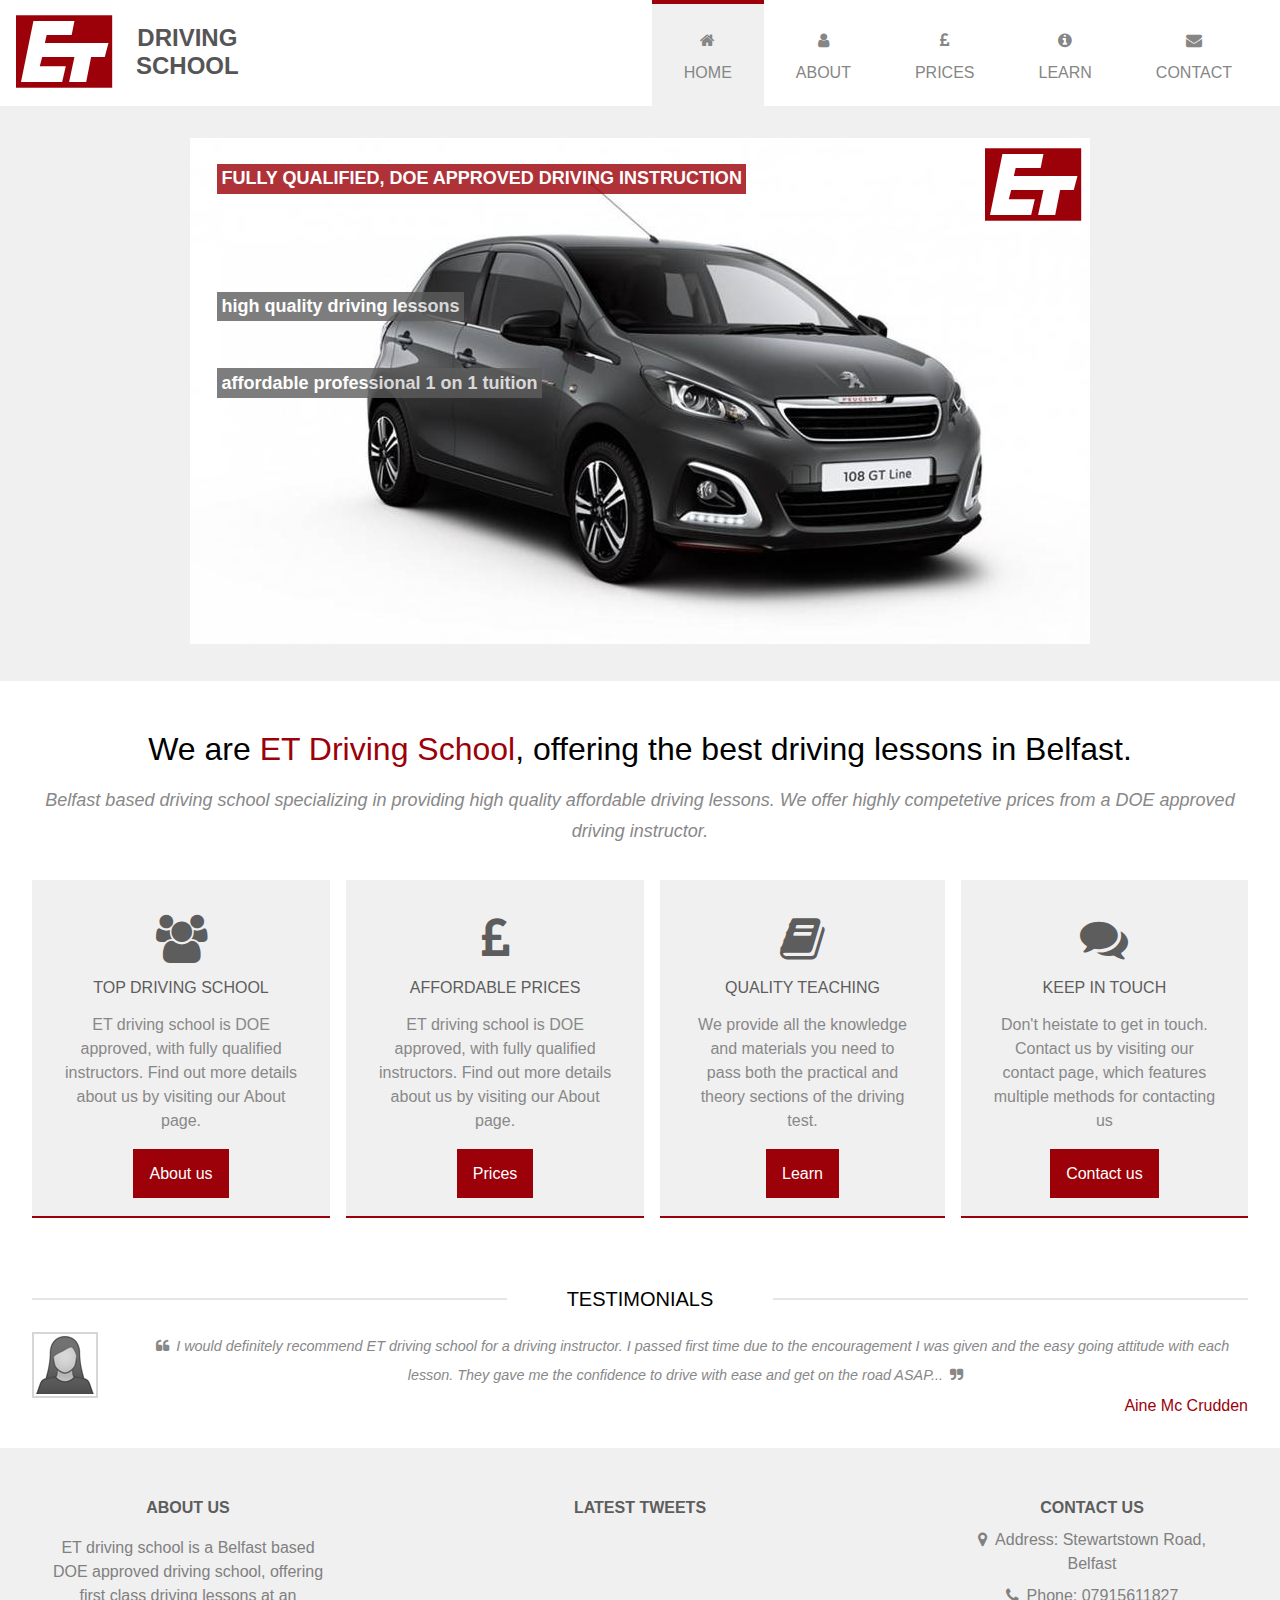
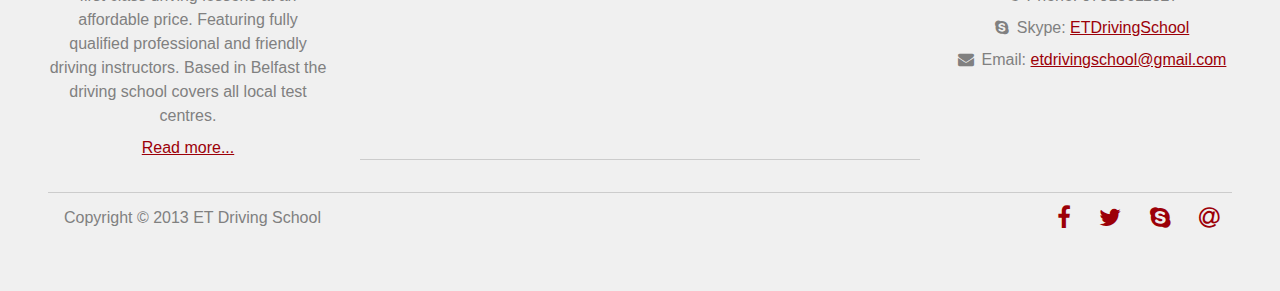
<file: index.html>
<!doctype html>
<html>
<head>
    <meta charset="utf-8">
    <meta http-equiv="x-ua-compatible" content="ie=edge">
    <title>ET Driving School | Home</title>
    <meta name="description"
          content="ET Driving School affordable driving drive lessons in belfast, antrim, united kingdom, uk">
    <meta name="viewport" content="width=device-width, initial-scale=1">
    <link rel="stylesheet" href="css/vendor/normalize.css">
    <link rel="stylesheet" href="css/main.css">
    <link rel="stylesheet" href="css/vendor/font-awesome.min.css">
</head>
<body class="site">
<header>
    <div class="header-logo">
        <a href="/">
            <i class="icon-et-logo"></i>
            <div class="header-title">
                <div>driving</div>
                <div>school</div>
            </div>
        </a>
    </div>
    <div class="header-actions">
        <a href="/">
            <div class="header-action active">
                <i class="fa fa-home"></i>
                <div>home</div>
            </div>
        </a>
        <a href="/about">
            <div class="header-action">
                <i class="fa fa-user"></i>
                <div>about</div>
            </div>
        </a>
        <a href="/prices">
            <div class="header-action">
                <i class="fa fa-gbp"></i>
                <div>prices</div>
            </div>
        </a>
        <a href="/learn">
            <div class="header-action">
                <i class="fa fa-info-circle"></i>
                <div>learn</div>
            </div>
        </a>
        <a href="/contact">
            <div class="header-action">
                <i class="fa fa-envelope"></i>
                <div>contact</div>
            </div>
        </a>
    </div>
</header>
<main class="site-content">
    <section class="highlights">
        <div class="highlight car">
            <img src="img/car.jpg" width="900" height="506"/>
            <i class="icon-et-logo highlight-icon"></i>
            <span class="car-image-title">fully qualified, doe approved driving instruction</span>
            <span class="car-image-subtitle-one">high quality driving lessons</span>
            <span class="car-image-subtitle-two">affordable professional 1 on 1 tuition</span>
        </div>
        <div class="highlight price hidden">
            <img src="img/price.jpg" width="900" height="506" />
            <span class="price-image-title">professional belfast based driving school</span>
            <span class="price-image-subtitle-one">unrivalled value for money</span>
            <span class="price-image-subtitle-two">great deals including intensive courses</span>
            <span class="price-image-intro">from</span>
            <span class="price-image-price">£18</span>
            <span class="price-image-lesson">per lesson</span>
        </div>
    </section>
    <section class="intro">
        <div class="intro-title">We are <span>ET Driving School</span>, offering the best driving lessons in Belfast.
        </div>
        <div class="intro-text">Belfast based driving school specializing in providing high quality affordable driving
            lessons. We offer highly competetive prices from a DOE approved driving instructor.
        </div>
    </section>
    <section class="features">
        <div class="feature-group">
            <div class="feature">
                <div class="feature-icon"><i class="fa fa-users"></i></div>
                <div class="feature-title">Top driving school</div>
                <div class="feature-text">ET driving school is DOE approved, with fully qualified instructors. Find out
                    more details about us by visiting our About page.
                </div>
                <div class="feature-action"><a href="/about">About us</a></div>
            </div>
            <div class="feature">
                <div class="feature-icon"><i class="fa fa-gbp"></i></div>
                <div class="feature-title">Affordable prices</div>
                <div class="feature-text">ET driving school is DOE approved, with fully qualified instructors. Find out
                    more details about us by visiting our About page.
                </div>
                <div class="feature-action"><a href="/prices">Prices</a></div>
            </div>
        </div>
        <div class="feature-group">
            <div class="feature">
                <div class="feature-icon"><i class="fa fa-book"></i></div>
                <div class="feature-title">Quality teaching</div>
                <div class="feature-text">We provide all the knowledge and materials you need to pass both the practical
                    and theory sections of the driving test.
                </div>
                <div class="feature-action"><a href="/learn">Learn</a></div>
            </div>
            <div class="feature">
                <div class="feature-icon"><i class="fa fa-comments"></i></div>
                <div class="feature-title">Keep in touch</div>
                <div class="feature-text">Don't heistate to get in touch. Contact us by visiting our contact page, which
                    features multiple methods for contacting us
                </div>
                <div class="feature-action"><a href="/contact">Contact us</a></div>
            </div>
        </div>

    </section>
    <section class="testimonials">
        <div class="testimonials-title"><span>testimonials</span></div>
        <div class="testimonial">
            <div class="testimonial-icon"><img src="img/female.png"/></div>
            <div class="testimonial-detail">
                <div class="testimonial-quote"><i class="fa fa-quote-left"></i><span>I would definitely recommend ET driving school for a driving instructor. I passed first time due to the encouragement I was given and the easy going attitude with each lesson. They gave me the confidence to drive with ease and get on the road ASAP...</span><i
                        class="fa fa-quote-right"></i></div>
                <div class="testimonial-author">Aine Mc Crudden</div>
            </div>
        </div>
        <div class="testimonial hidden">
            <div class="testimonial-icon"><img src="img/male.png"/></div>
            <div class="testimonial-detail">
                <div class="testimonial-quote"><i class="fa fa-quote-left"></i><span>I've had multiple driving instructors before but I didn't feel like I was getting any closer to passing. From the first lesson ET Driving School had a clear path, and got me through the learning process as quickly as possible, I couldn't recommend them more...</span><i
                        class="fa fa-quote-right"></i></div>
                <div class="testimonial-author">Gerard Downes</div>
            </div>
        </div>
        <div class="testimonial hidden">
            <div class="testimonial-icon"><img src="img/male.png"/></div>
            <div class="testimonial-detail">
                <div class="testimonial-quote"><i class="fa fa-quote-left"></i><span>I've had multiple driving instructors before but I didn't feel like I was getting any closer to passing. From the first lesson ET Driving School had a clear path, and got me through the learning process as quickly as possible, I couldn't recommend them more...</span><i
                        class="fa fa-quote-right"></i></div>
                <div class="testimonial-author">Gerard Downes</div>
            </div>
        </div>
        <div class="testimonial hidden">
            <div class="testimonial-icon"><img src="img/male.png"/></div>
            <div class="testimonial-detail">
                <div class="testimonial-quote"><i class="fa fa-quote-left"></i><span>I've had multiple driving instructors before but I didn't feel like I was getting any closer to passing. From the first lesson ET Driving School had a clear path, and got me through the learning process as quickly as possible, I couldn't recommend them more...</span><i
                        class="fa fa-quote-right"></i></div>
                <div class="testimonial-author">Gerard Downes</div>
            </div>
        </div>
    </section>
</main>
<footer class="site-footer">
    <div class="footer-top">
        <section class="about-footer">
            <div class="footer-title">About us</div>
            <div>ET driving school is a Belfast based DOE approved driving school, offering first class driving lessons
                at
                an affordable price. Featuring fully qualified professional and friendly driving instructors. Based in
                Belfast the driving school covers all local test centres.
            </div>
            <a href="/about">Read more...</a>
        </section>
        <section class="tweets">
            <div class="footer-title">Latest tweets</div>
        </section>
        <section class="contact">
            <div class="footer-title">Contact us</div>
            <div><i class="fa fa-map-marker"></i>Address: Stewartstown Road, Belfast</div>
            <div><i class="fa fa-phone"></i>Phone: <a href="callto://07915611827"></a>07915611827</div>
            <div><i class="fa fa-skype"></i>Skype: <span><a href="callto://07915611827">ETDrivingSchool</a></span></div>
            <div><i class="fa fa-envelope"></i>Email: <span><a href="mailto:etdrivingschool@gmail.com">etdrivingschool@gmail.com</a></span></div>
        </section>
    </div>
    <section class="social">
        <div class="copyright">
            Copyright © 2013 ET Driving School
        </div>
        <div class="social-icons">
            <a href="#"><i class="fa fa-facebook-f"></i></a>
            <a href="#"><i class="fa fa-twitter"></i></a>
            <a href="#"><i class="fa fa-skype"></i></a>
            <a href="#"><i class="fa fa-at"></i></a>
        </div>
    </section>
</footer>
<script src="https://code.jquery.com/jquery-3.1.1.min.js"></script>
<script>window.jQuery || document.write('<script src="js/vendor/jquery-3.1.1.min.js"><\/script>')</script>
<script src="js/main.js"></script>
</body>
</html>
</file>
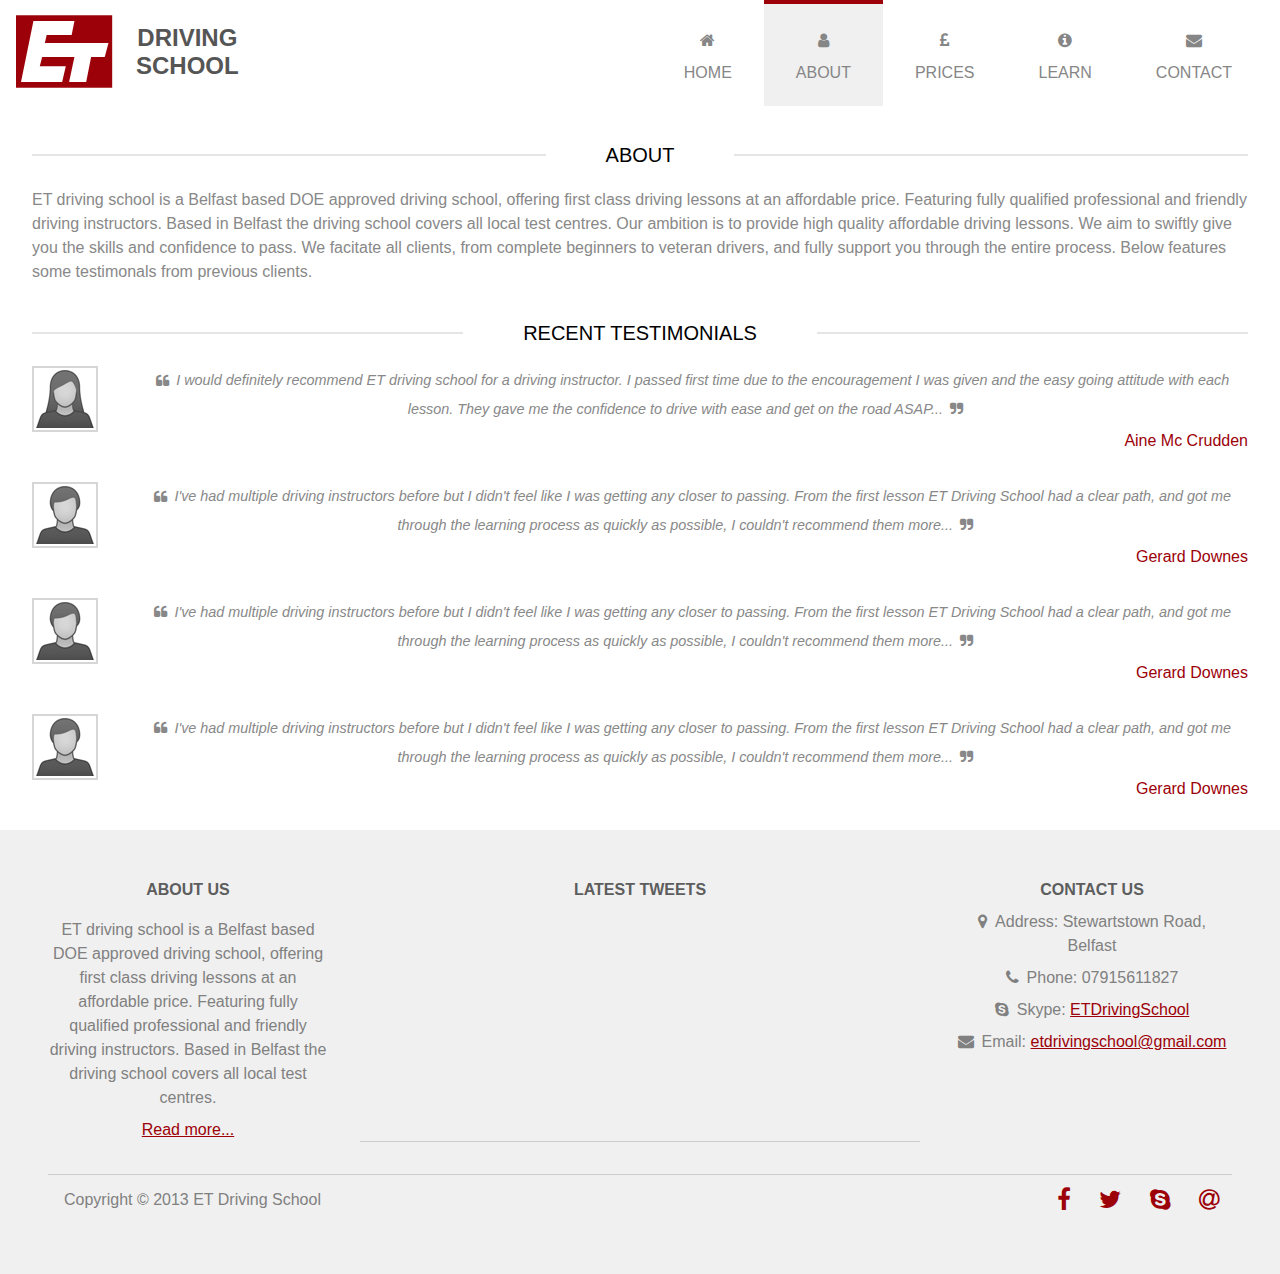
<file: about.html>
<!doctype html>
<html>
<head>
    <meta charset="utf-8">
    <meta http-equiv="x-ua-compatible" content="ie=edge">
    <title>ET Driving School | About</title>
    <meta name="description"
          content="ET Driving School affordable driving drive lessons in belfast, antrim, united kingdom, uk">
    <meta name="viewport" content="width=device-width, initial-scale=1">
    <link rel="stylesheet" href="css/vendor/normalize.css">
    <link rel="stylesheet" href="css/main.css">
    <link rel="stylesheet" href="css/vendor/font-awesome.min.css">
</head>
<body class="site">
<header>
    <div class="header-logo">
        <a href="/">
            <i class="icon-et-logo"></i>
            <div class="header-title">
                <div>driving</div>
                <div>school</div>
            </div>
        </a>
    </div>
    <div class="header-actions">
        <a href="/">
            <div class="header-action">
                <i class="fa fa-home"></i>
                <div>home</div>
            </div>
        </a>
        <a href="/about">
            <div class="header-action active">
                <i class="fa fa-user"></i>
                <div>about</div>
            </div>
        </a>
        <a href="/prices">
            <div class="header-action">
                <i class="fa fa-gbp"></i>
                <div>prices</div>
            </div>
        </a>
        <a href="/learn">
            <div class="header-action">
                <i class="fa fa-info-circle"></i>
                <div>learn</div>
            </div>
        </a>
        <a href="/contact">
            <div class="header-action">
                <i class="fa fa-envelope"></i>
                <div>contact</div>
            </div>
        </a>
    </div>
</header>
<main class="site-content">
    <section class="about">
        <div class="about-title"><span>about</span></div>
        <div class="about-detail">
            ET driving school is a Belfast based DOE approved driving school, offering first class driving lessons at an affordable price. Featuring fully qualified professional and friendly driving instructors. Based in Belfast the driving school covers all local test centres. Our ambition is to provide high quality affordable driving lessons. We aim to swiftly give you the skills and confidence to pass. We facitate all clients, from complete beginners to veteran drivers, and fully support you through the entire process. Below features some testimonals from previous clients.
        </div>
    </section>
    <section class="testimonials">
        <div class="testimonials-title"><span>recent testimonials</span></div>
        <div class="testimonial">
            <div class="testimonial-icon"><img src="img/female.png"/></div>
            <div class="testimonial-detail">
                <div class="testimonial-quote"><i class="fa fa-quote-left"></i><span>I would definitely recommend ET driving school for a driving instructor. I passed first time due to the encouragement I was given and the easy going attitude with each lesson. They gave me the confidence to drive with ease and get on the road ASAP...</span><i
                        class="fa fa-quote-right"></i></div>
                <div class="testimonial-author">Aine Mc Crudden</div>
            </div>
        </div>
        <div class="testimonial">
            <div class="testimonial-icon"><img src="img/male.png"/></div>
            <div class="testimonial-detail">
                <div class="testimonial-quote"><i class="fa fa-quote-left"></i><span>I've had multiple driving instructors before but I didn't feel like I was getting any closer to passing. From the first lesson ET Driving School had a clear path, and got me through the learning process as quickly as possible, I couldn't recommend them more...</span><i
                        class="fa fa-quote-right"></i></div>
                <div class="testimonial-author">Gerard Downes</div>
            </div>
        </div>
        <div class="testimonial">
            <div class="testimonial-icon"><img src="img/male.png"/></div>
            <div class="testimonial-detail">
                <div class="testimonial-quote"><i class="fa fa-quote-left"></i><span>I've had multiple driving instructors before but I didn't feel like I was getting any closer to passing. From the first lesson ET Driving School had a clear path, and got me through the learning process as quickly as possible, I couldn't recommend them more...</span><i
                        class="fa fa-quote-right"></i></div>
                <div class="testimonial-author">Gerard Downes</div>
            </div>
        </div>
        <div class="testimonial">
            <div class="testimonial-icon"><img src="img/male.png"/></div>
            <div class="testimonial-detail">
                <div class="testimonial-quote"><i class="fa fa-quote-left"></i><span>I've had multiple driving instructors before but I didn't feel like I was getting any closer to passing. From the first lesson ET Driving School had a clear path, and got me through the learning process as quickly as possible, I couldn't recommend them more...</span><i
                        class="fa fa-quote-right"></i></div>
                <div class="testimonial-author">Gerard Downes</div>
            </div>
        </div>
    </section>
</main>
<footer class="site-footer">
    <div class="footer-top">
        <section class="about-footer">
            <div class="footer-title">About us</div>
            <div>ET driving school is a Belfast based DOE approved driving school, offering first class driving lessons
                at
                an affordable price. Featuring fully qualified professional and friendly driving instructors. Based in
                Belfast the driving school covers all local test centres.
            </div>
            <a href="/about">Read more...</a>
        </section>
        <section class="tweets">
            <div class="footer-title">Latest tweets</div>
        </section>
        <section class="contact">
            <div class="footer-title">Contact us</div>
            <div><i class="fa fa-map-marker"></i>Address: Stewartstown Road, Belfast</div>
            <div><i class="fa fa-phone"></i>Phone: <a href="callto://07915611827"></a>07915611827</div>
            <div><i class="fa fa-skype"></i>Skype: <span><a href="callto://07915611827">ETDrivingSchool</a></span></div>
            <div><i class="fa fa-envelope"></i>Email: <span><a href="mailto:etdrivingschool@gmail.com">etdrivingschool@gmail.com</a></span></div>
        </section>
    </div>
    <section class="social">
        <div class="copyright">
            Copyright © 2013 ET Driving School
        </div>
        <div class="social-icons">
            <a href="#"><i class="fa fa-facebook-f"></i></a>
            <a href="#"><i class="fa fa-twitter"></i></a>
            <a href="#"><i class="fa fa-skype"></i></a>
            <a href="#"><i class="fa fa-at"></i></a>
        </div>
    </section>
</footer>
<script src="https://code.jquery.com/jquery-3.1.1.min.js"></script>
<script>window.jQuery || document.write('<script src="js/vendor/jquery-3.1.1.min.js"><\/script>')</script>
<script src="js/main.js"></script>
</body>
</html>
</file>
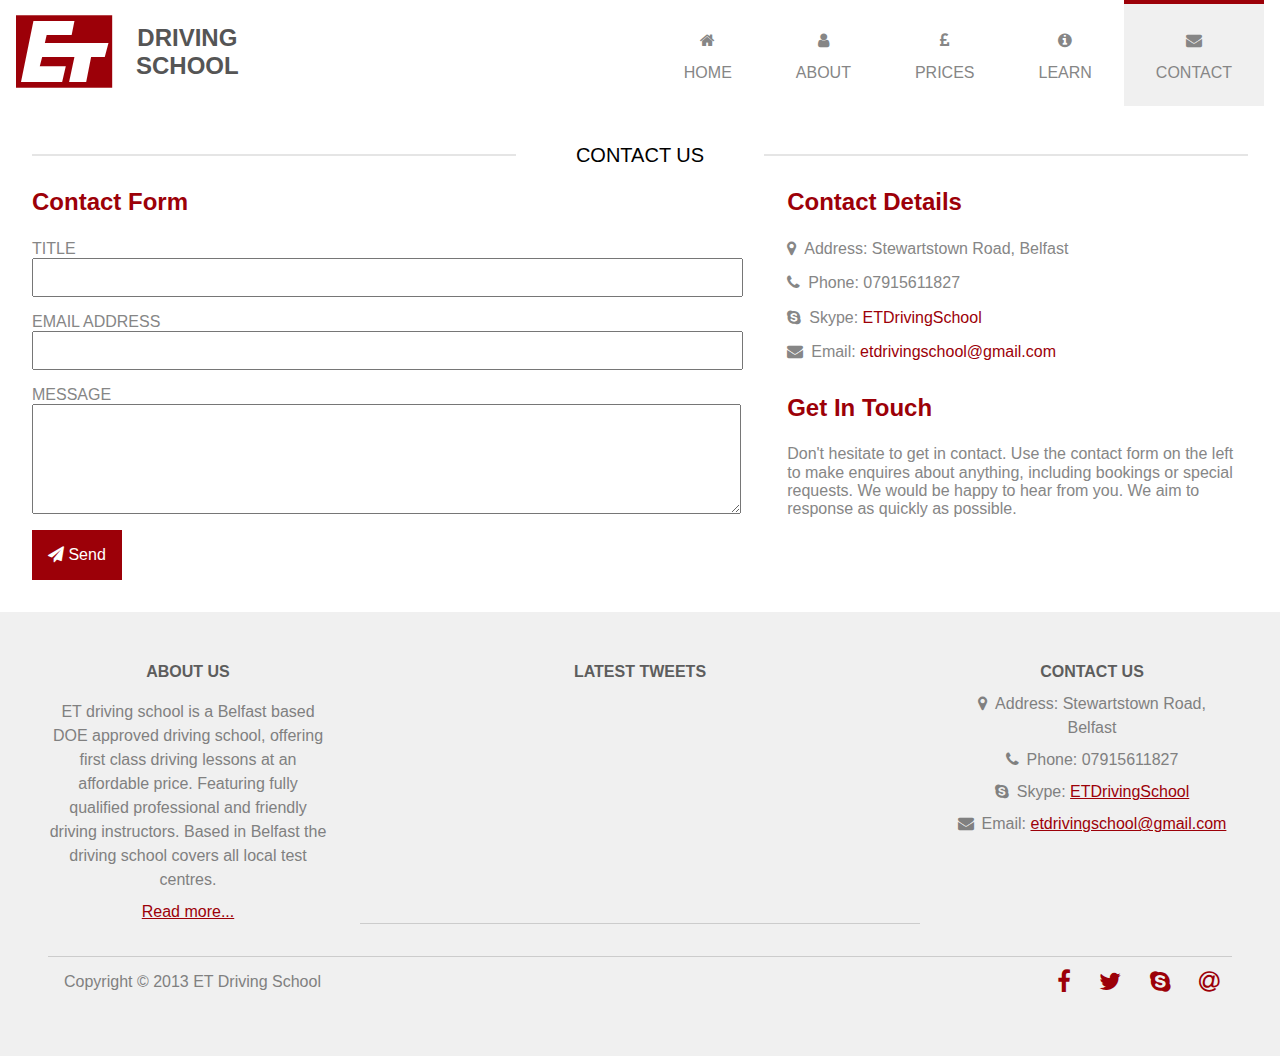
<file: contact.html>
<!doctype html>
<html>
<head>
    <meta charset="utf-8">
    <meta http-equiv="x-ua-compatible" content="ie=edge">
    <title>ET Driving School | Contact</title>
    <meta name="description"
          content="ET Driving School affordable driving drive lessons in belfast, antrim, united kingdom, uk">
    <meta name="viewport" content="width=device-width, initial-scale=1">
    <link rel="stylesheet" href="css/vendor/normalize.css">
    <link rel="stylesheet" href="css/main.css">
    <link rel="stylesheet" href="css/vendor/font-awesome.min.css">
</head>
<body class="site">
<header>
    <div class="header-logo">
        <a href="/">
            <i class="icon-et-logo"></i>
            <div class="header-title">
                <div>driving</div>
                <div>school</div>
            </div>
        </a>
    </div>
    <div class="header-actions">
        <a href="/">
            <div class="header-action">
                <i class="fa fa-home"></i>
                <div>home</div>
            </div>
        </a>
        <a href="/about">
            <div class="header-action">
                <i class="fa fa-user"></i>
                <div>about</div>
            </div>
        </a>
        <a href="/prices">
            <div class="header-action">
                <i class="fa fa-gbp"></i>
                <div>prices</div>
            </div>
        </a>
        <a href="/learn">
            <div class="header-action">
                <i class="fa fa-info-circle"></i>
                <div>learn</div>
            </div>
        </a>
        <a href="/contact">
            <div class="header-action active">
                <i class="fa fa-envelope"></i>
                <div>contact</div>
            </div>
        </a>
    </div>
</header>
<main class="site-content">
    <div class="contact-us">
        <div class="contact-title"><span>contact us</span></div>
        <div class="contact-section">
            <div class="contact-left">
                <section class="contact-form">
                    <div class="contact-subtitle">Contact Form</div>
                    <div class="contact-message hidden">
                    </div>
                    <form id="contact">
                        <label for="title">title</label>
                        <input id="title" type="text" required>
                        <label for="email-address">email address</label>
                        <input id="email-address" type="email" required>
                        <label for="message">message</label>
                        <textarea id="message" rows="5" required></textarea>
                        <button type="submit"><i class="fa fa-send"></i> Send</button>
                    </form>
                </section>
            </div>
            <div class="contact-right">
                <section class="contact-details">
                    <div class="contact-subtitle">Contact Details</div>
                    <div><i class="fa fa-map-marker"></i>Address: Stewartstown Road, Belfast</div>
                    <div><i class="fa fa-phone"></i>Phone: <a href="callto://07915611827"></a>07915611827</div>
                    <div><i class="fa fa-skype"></i>Skype: <span><a
                            href="callto://07915611827">ETDrivingSchool</a></span></div>
                    <div><i class="fa fa-envelope"></i>Email: <span><a href="mailto:etdrivingschool@gmail.com">etdrivingschool@gmail.com</a></span>
                </section>
                <section class="get-in-touch">
                    <div class="contact-subtitle">Get in touch</div>
                    <div class="get-in-touch-text">
                        Don't hesitate to get in contact. Use the contact form on the left to make enquires about
                        anything,
                        including bookings or special requests. We would be happy to hear from you. We aim to response
                        as
                        quickly as possible.
                    </div>
                </section>
            </div>
        </div>
    </div>
</main>
<footer class="site-footer">
    <div class="footer-top">
        <section class="about-footer">
            <div class="footer-title">About us</div>
            <div>ET driving school is a Belfast based DOE approved driving school, offering first class driving lessons
                at
                an affordable price. Featuring fully qualified professional and friendly driving instructors. Based in
                Belfast the driving school covers all local test centres.
            </div>
            <a href="/about">Read more...</a>
        </section>
        <section class="tweets">
            <div class="footer-title">Latest tweets</div>
        </section>
        <section class="contact">
            <div class="footer-title">Contact us</div>
            <div><i class="fa fa-map-marker"></i>Address: Stewartstown Road, Belfast</div>
            <div><i class="fa fa-phone"></i>Phone: <a href="callto://07915611827"></a>07915611827</div>
            <div><i class="fa fa-skype"></i>Skype: <span><a href="callto://07915611827">ETDrivingSchool</a></span></div>
            <div><i class="fa fa-envelope"></i>Email: <span><a href="mailto:etdrivingschool@gmail.com">etdrivingschool@gmail.com</a></span></div>
        </section>
    </div>
    <section class="social">
        <div class="copyright">
            Copyright © 2013 ET Driving School
        </div>
        <div class="social-icons">
            <a href="#"><i class="fa fa-facebook-f"></i></a>
            <a href="#"><i class="fa fa-twitter"></i></a>
            <a href="#"><i class="fa fa-skype"></i></a>
            <a href="#"><i class="fa fa-at"></i></a>
        </div>
    </section>
</footer>
<script src="https://code.jquery.com/jquery-3.1.1.min.js"></script>
<script>window.jQuery || document.write('<script src="js/vendor/jquery-3.1.1.min.js"><\/script>')</script>
<script src="js/main.js"></script>
</body>
</html>
</file>
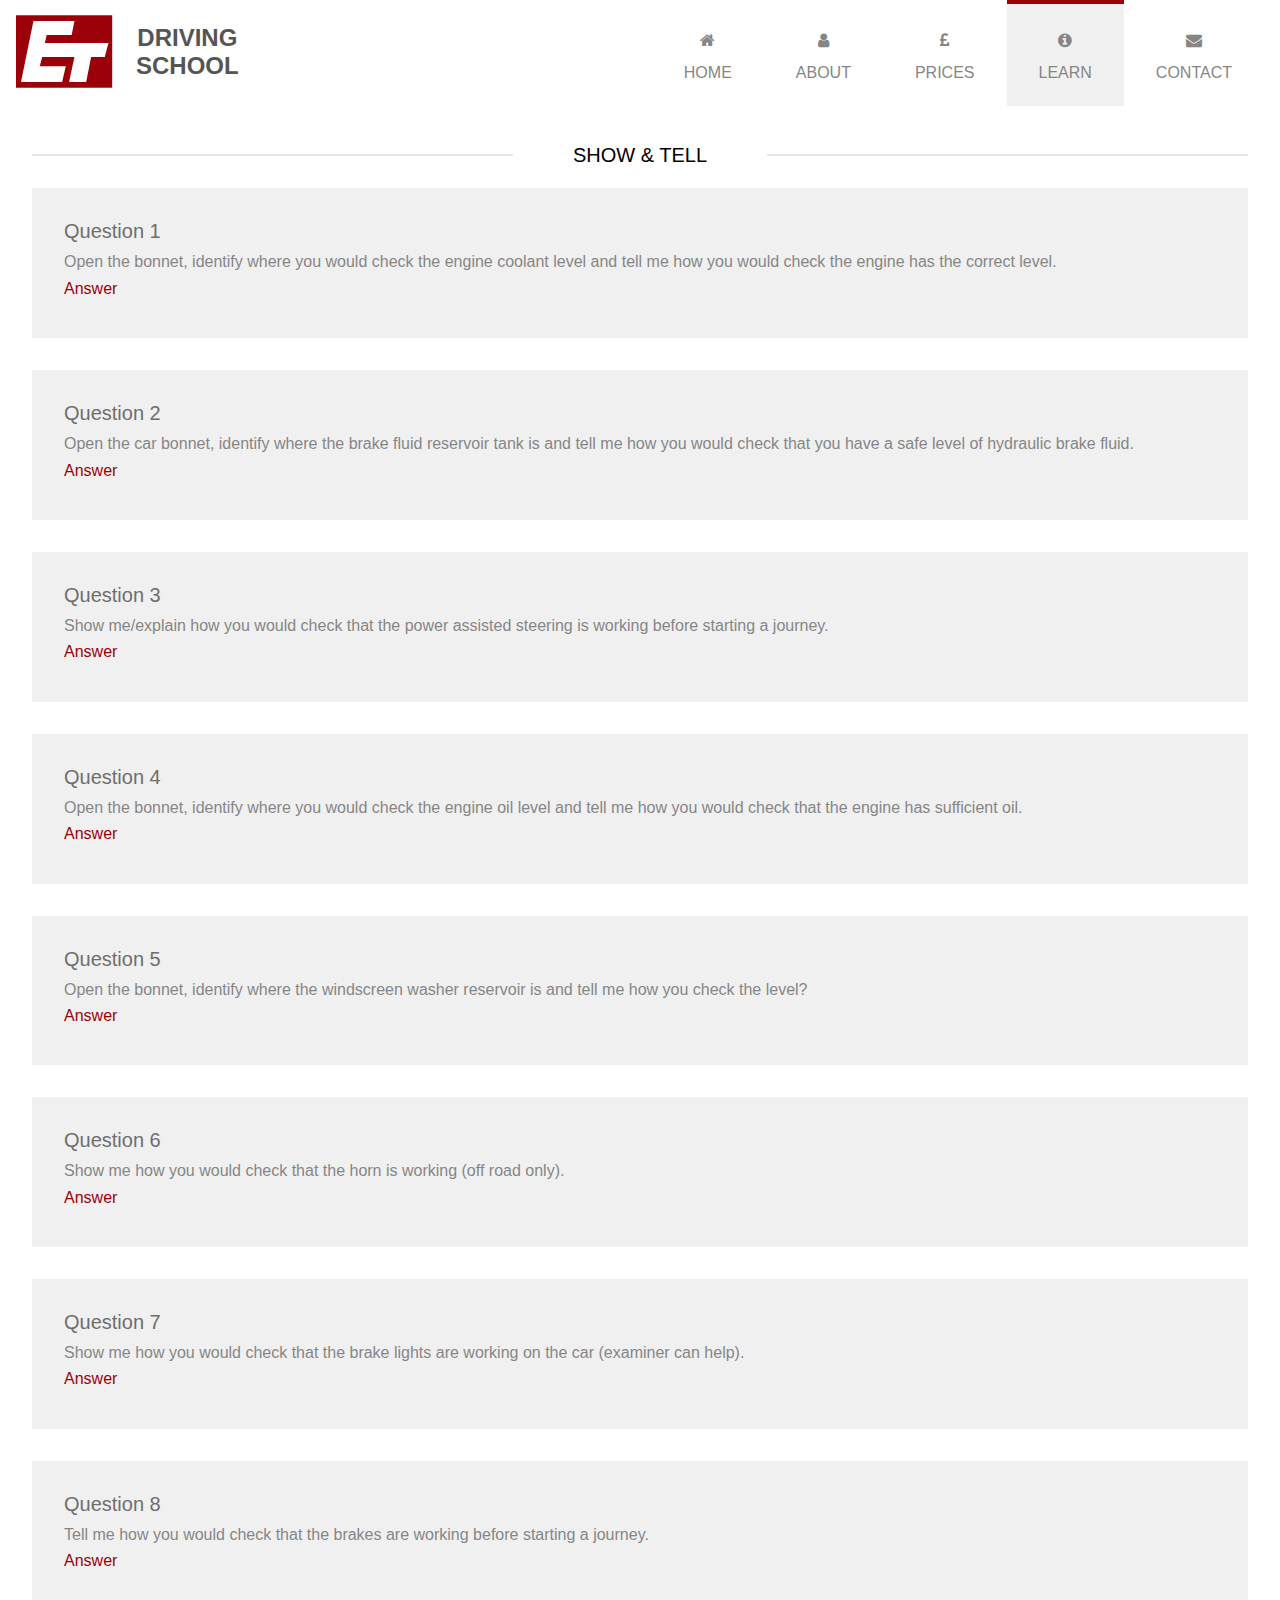
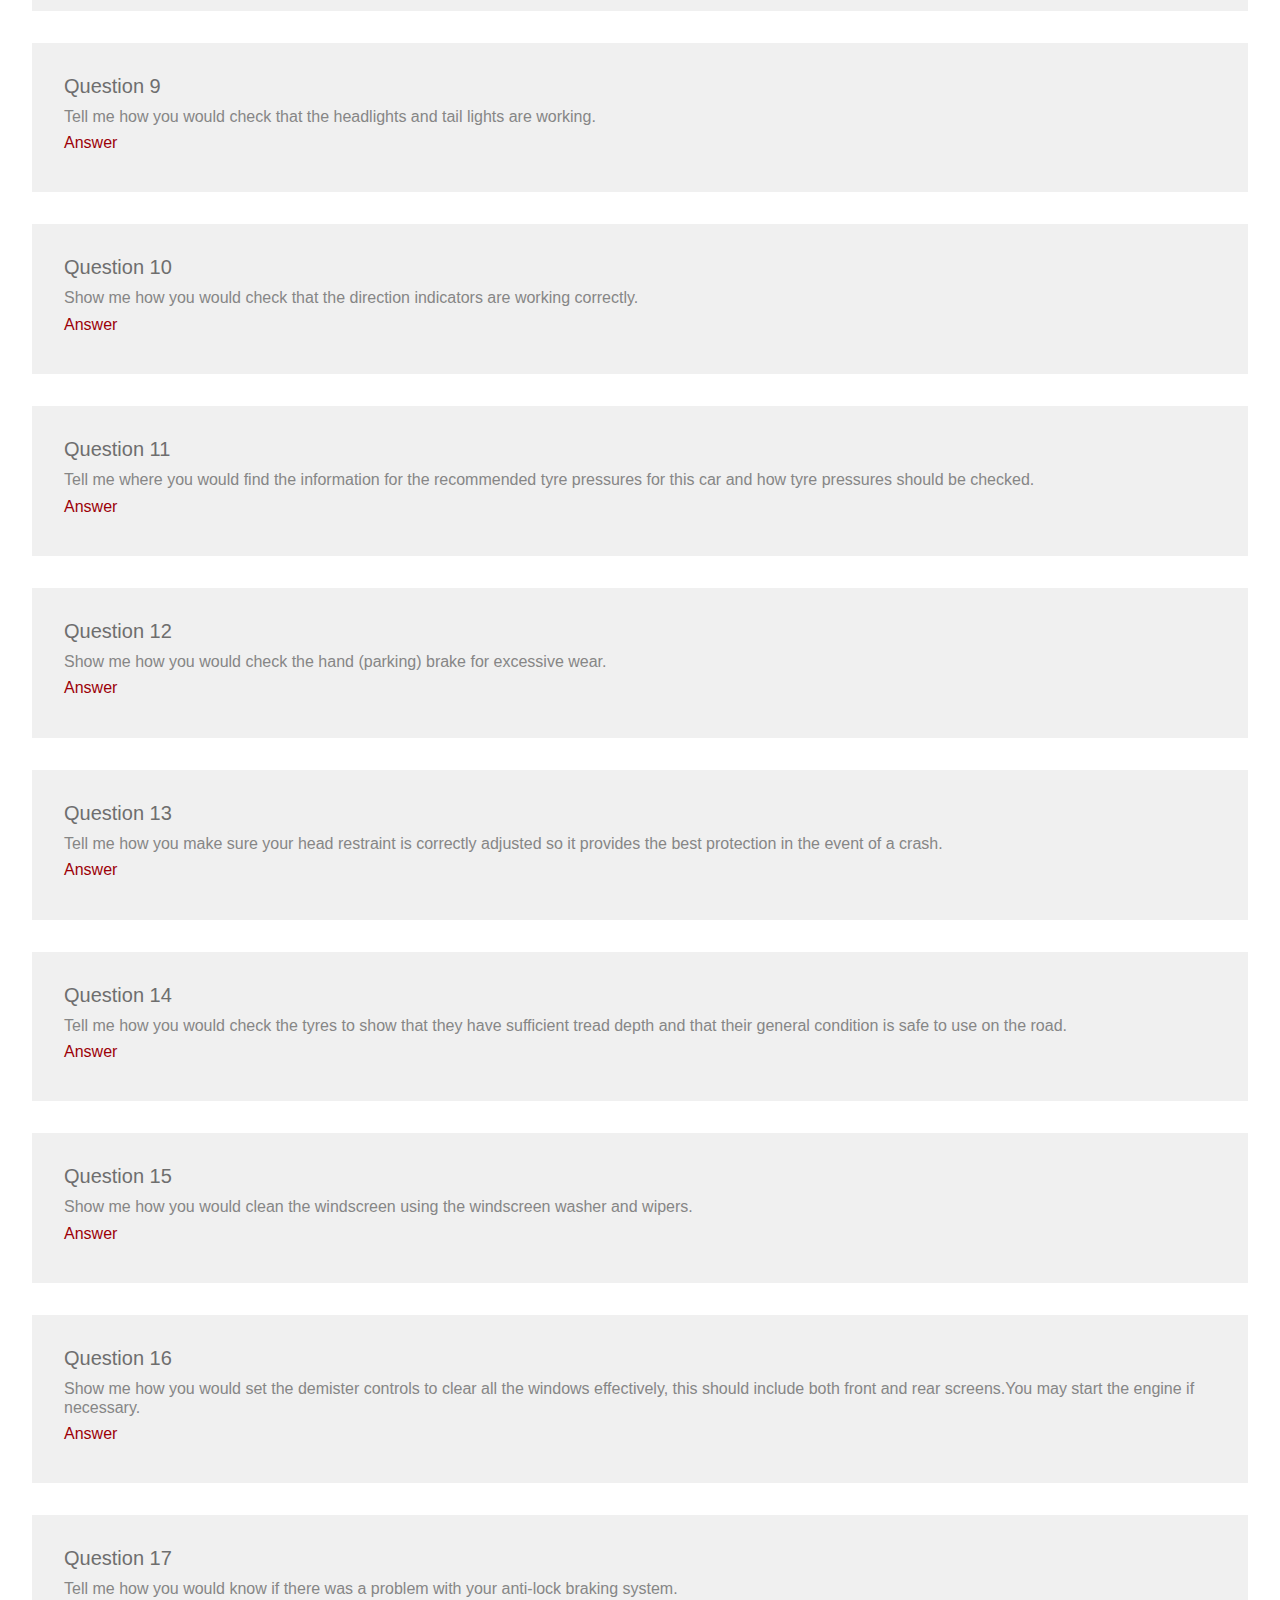
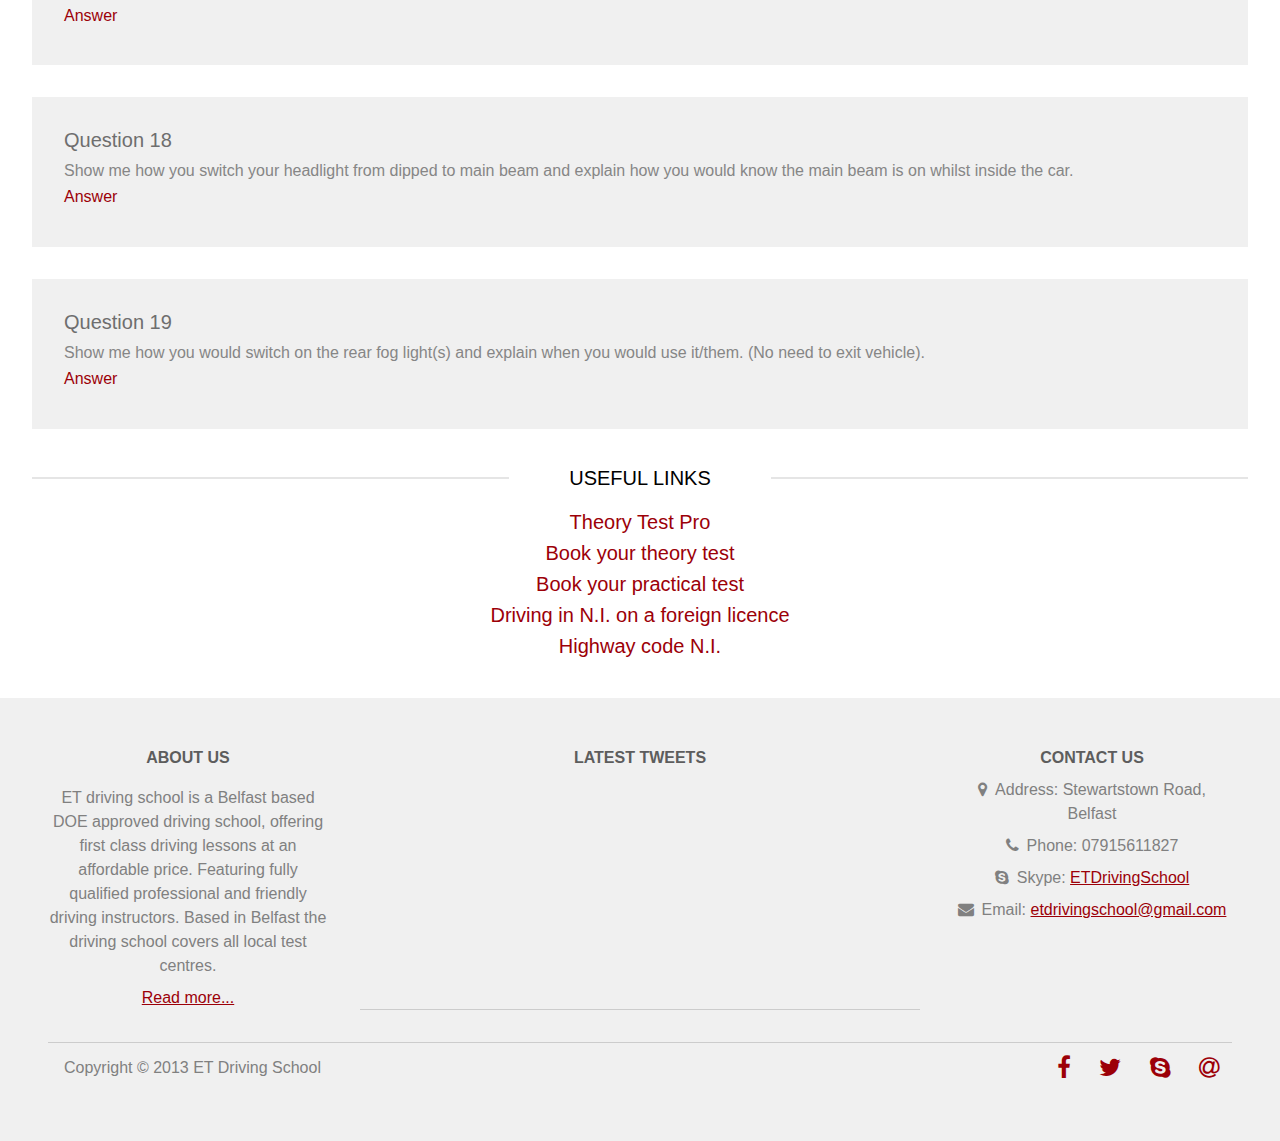
<file: learn.html>
<!doctype html>
<html>
<head>
    <meta charset="utf-8">
    <meta http-equiv="x-ua-compatible" content="ie=edge">
    <title>ET Driving School | Learn</title>
    <meta name="description"
          content="ET Driving School affordable driving drive lessons in belfast, antrim, united kingdom, uk">
    <meta name="viewport" content="width=device-width, initial-scale=1">
    <link rel="stylesheet" href="css/vendor/normalize.css">
    <link rel="stylesheet" href="css/main.css">
    <link rel="stylesheet" href="css/vendor/font-awesome.min.css">
</head>
<body class="site">
<header>
    <div class="header-logo">
        <a href="/">
            <i class="icon-et-logo"></i>
            <div class="header-title">
                <div>driving</div>
                <div>school</div>
            </div>
        </a>
    </div>
    <div class="header-actions">
        <a href="/">
            <div class="header-action">
                <i class="fa fa-home"></i>
                <div>home</div>
            </div>
        </a>
        <a href="/about">
            <div class="header-action">
                <i class="fa fa-user"></i>
                <div>about</div>
            </div>
        </a>
        <a href="/prices">
            <div class="header-action">
                <i class="fa fa-gbp"></i>
                <div>prices</div>
            </div>
        </a>
        <a href="/learn">
            <div class="header-action active">
                <i class="fa fa-info-circle"></i>
                <div>learn</div>
            </div>
        </a>
        <a href="/contact">
            <div class="header-action">
                <i class="fa fa-envelope"></i>
                <div>contact</div>
            </div>
        </a>
    </div>
</header>
<main class="site-content">
    <section class="questions">
        <div class="questions-title"><span>show & tell</span></div>
        <div class="question">
            <div class="question-title">
                Question 1
            </div>
            <div class="question-text">
                Open the bonnet, identify where you would check the engine coolant level and tell me how you would check
                the engine has the correct level.
            </div>
            <div class="question-action">
                Answer
                <div class="answer hidden">
                    Identify the engine coolant tank and check the minimum and maximum level indicator displayed on the
                    side
                    of the tank. If the coolant is below the minimum mark, more coolant (water) will need to be added.
                    To do
                    this, unscrew the tank cap when the engine is cold and pour in coolant until the maximum mark is
                    reached.
                </div>
            </div>
        </div>
        <div class="question">
            <div class="question-title">
                Question 2
            </div>
            <div class="question-text">
                Open the car bonnet, identify where the brake fluid reservoir tank is and tell me how you would check
                that you have a safe level of hydraulic brake fluid.
            </div>
            <div class="question-action">
                Answer
                <div class="answer hidden">
                    Identify the hydraulic brake fluid reservoir tank and check the brake fluid level against the
                    minimum /
                    maximum level indicator.
                </div>
            </div>
        </div>
        <div class="question">
            <div class="question-title">
                Question 3
            </div>
            <div class="question-text">
                Show me/explain how you would check that the power assisted steering is working before starting a
                journey.
            </div>
            <div class="question-action">
                Answer
                <div class="answer hidden">
                    If the steering becomes heavy, the power assisted steering may be faulty. Before starting a journey
                    two
                    simple checks can be made:
                    1) Gentle pressure on the steering wheel, maintained whilst the engine is started, should result in
                    slight but noticeable movement as the system begins to operate.
                    2) Turning the steering wheel just after moving off will give an immediate indication that the power
                    assisted steering is functioning correctly.
                </div>
            </div>
        </div>
        <div class="question">
            <div class="question-title">
                Question 4
            </div>
            <div class="question-text">
                Open the bonnet, identify where you would check the engine oil level and tell me how you would check
                that the engine has sufficient oil.
            </div>
            <div class="question-action">
                Answer
                <div class="answer hidden">
                    Identify the dipstick, remove the dipstick and wipe clean the end where the minimum and maximum
                    level
                    indicator is and fully reinsert. Remove once again and check the oil level against the minimum and
                    maximum markings.
                </div>
            </div>
        </div>
        <div class="question">
            <div class="question-title">
                Question 5
            </div>
            <div class="question-text">
                Open the bonnet, identify where the windscreen washer reservoir is and tell me how you check the level?
            </div>
            <div class="question-action">
                Answer
                <div class="answer hidden">
                    Identify reservoir tank, lift off cap and make a visual check of level as there are no external
                    markings
                    on windscreen washer reservoirs. Check reservoir regularly.
                </div>
            </div>
        </div>
        <div class="question">
            <div class="question-title">
                Question 6
            </div>
            <div class="question-text">
                Show me how you would check that the horn is working (off road only).
            </div>
            <div class="question-action">
                Answer
                <div class="answer hidden">
                    Press the horn and listen (turn on ignition if necessary).
                </div>
            </div>
        </div>
        <div class="question">
            <div class="question-title">
                Question 7
            </div>
            <div class="question-text">
                Show me how you would check that the brake lights are working on the car (examiner can help).
            </div>
            <div class="question-action">
                Answer
                <div class="answer hidden">
                    Whilst pressing the brake pedal, make use of reflections in windows, garage doors, etc. Or ask
                    someone
                    to help (the examiner). (may need to switch ignition on, prompt not to start engine)
                </div>
            </div>
        </div>
        <div class="question">
            <div class="question-title">
                Question 8
            </div>
            <div class="question-text">
                Tell me how you would check that the brakes are working before starting a journey.
            </div>
            <div class="question-action">
                Answer

                <div class="answer hidden">
                    Just as you move off operate brakes. They should not feel spongy and the car should not pull to one
                    side.
                </div>
            </div>
        </div>
        <div class="question">
            <div class="question-title">
                Question 9
            </div>
            <div class="question-text">
                Tell me how you would check that the headlights and tail lights are working.
            </div>
            <div class="question-action">
                Answer
                <div class="answer hidden">
                    Turn on the ignition and then the lights. I would then walk around the car (view from pavement if on
                    roadside) to check both front and rear tail lights are working correctly.
                </div>
            </div>
        </div>
        <div class="question">
            <div class="question-title">
                Question 10
            </div>
            <div class="question-text">
                Show me how you would check that the direction indicators are working correctly.
            </div>
            <div class="question-action">
                Answer
                <div class="answer hidden">
                    Activate the indicators and walk around the car to see if all the indicators are working correctly.
                    Operating the hazard warning lights is no longer an acceptable way of checking the indicators .
                </div>
            </div>
        </div>
        <div class="question">
            <div class="question-title">
                Question 11
            </div>
            <div class="question-text">
                Tell me where you would find the information for the recommended tyre pressures for this car and how
                tyre pressures should be checked.
            </div>
            <div class="question-action">
                Answer
                <div class="answer hidden">
                    Information will be found using the car manufacturer's guide/manual. Check the tyre pressures by
                    using a
                    reliable pressure gauge when the tyres are cold. Don't forget the spare tyre and remember to refit
                    the
                    valve caps.
                </div>
            </div>
        </div>
        <div class="question">
            <div class="question-title">
                Question 12
            </div>
            <div class="question-text">
                Show me how you would check the hand (parking) brake for excessive wear.
            </div>
            <div class="question-action">
                Answer
                <div class="answer hidden">
                    Firmly apply the foot brake to secure the car and apply the parking brake. When it is fully applied
                    it
                    should secure itself and not be at the end of its working travel. (Should be tension whilst lifting
                    as
                    the cable connecting the brakes to the lever tighten.
                </div>
            </div>
        </div>
        <div class="question">
            <div class="question-title">
                Question 13
            </div>
            <div class="question-text">
                Tell me how you make sure your head restraint is correctly adjusted so it provides the best protection
                in the event of a crash.
            </div>
            <div class="question-action">
                Answer
                <div class="answer hidden">
                    The head restraint should be adjusted so the centre part of the head restraint is at least as high
                    as
                    the eye or top of the ears, and as close to the back of the head as is comfortable. Note; some
                    restraints might not be adjustable.
                </div>
            </div>
        </div>
        <div class="question">
            <div class="question-title">
                Question 14
            </div>
            <div class="question-text">
                Tell me how you would check the tyres to show that they have sufficient tread depth and that their
                general condition is safe to use on the road.
            </div>
            <div class="question-action">
                Answer
                <div class="answer hidden">
                    A safe tyre will have no cuts or bulges on the sides. Legally, the tread depth must be at least
                    1.6mm
                    across the central 3/4s of the breadth of the tyre and around the entire outer circumference and can
                    be
                    measured using a tread depth gauge.
                </div>
            </div>
        </div>
        <div class="question">
            <div class="question-title">
                Question 15
            </div>
            <div class="question-text">
                Show me how you would clean the windscreen using the windscreen washer and wipers.
            </div>
            <div class="question-action">
                Answer
                <div class="answer hidden">
                    Operate control and hold for approximately 3 seconds to wash and wipe windscreen (turn ignition on
                    if
                    necessary). If asked this question on a driving test, ensure your windscreen is left clean after the
                    initial clean. Sometimes 2 or 3 cleans are necessary.
                </div>

            </div>
        </div>
        <div class="question">
            <div class="question-title">
                Question 16
            </div>
            <div class="question-text">
                Show me how you would set the demister controls to clear all the windows effectively, this should
                include both front and rear screens.You may start the engine if necessary.
            </div>

            <div class="question-action">
                Answer
                <div class="answer hidden">
                    Set all relevant controls including; fan, temperature, air direction / source and heated screen to
                    clear windscreen and windows. It is necessary for the engine to be started for this demonstration.
                </div>
            </div>
        </div>
        <div class="question">
            <div class="question-title">
                Question 17
            </div>
            <div class="question-text">
                Tell me how you would know if there was a problem with your anti-lock braking system.
            </div>
            <div class="question-action">
                Answer
                <div class="answer hidden">
                    Warning light should illuminate on dashboard if there is a fault with the anti-lock braking system.
                </div>
            </div>
        </div>
        <div class="question">
            <div class="question-title">
                Question 18
            </div>
            <div class="question-text">
                Show me how you switch your headlight from dipped to main beam and explain how you would know the main
                beam is on whilst inside the car.
            </div>
            <div class="question-action">
                Answer
                <div class="answer hidden">
                    Operate switch (with ignition or engine on if necessary), check the main beam (blue)warning light
                </div>
            </div>
        </div>
        <div class="question">
            <div class="question-title">
                Question 19
            </div>
            <div class="question-text">
                Show me how you would switch on the rear fog light(s) and explain when you would use it/them. (No need
                to exit vehicle).
            </div>
            <div class="question-action">
                Answer
                <div class="answer hidden">
                    Operate switch (turn on dipped headlights and ignition if necessary). Check warning light is on.
                    Explain
                    that fog lights must only be used when visibility is below 100 meters, and must be turned off when
                    visibility improves.
                </div>
            </div>
        </div>
    </section>
    <section class="useful-link">
        <div class="useful-link-title"><span>useful links</span></div>
        <div class="link"><a href="http://etdriving.theorytestpro.co.uk/login" target="_blank">Theory Test Pro</a></div>
        <div class="link"><a href="http://www.nidirect.gov.uk/index/do-it-online/motoring-online/book-your-theory-test.htm"
           target="_blank">Book your theory test</a></div>
        <div class="link"><a href="http://www.dvtani.gov.uk/onlinebooking/drivertest.asp" target="_blank">Book your practical test</a></div>
        <div class="link"><a href="http://nidirect.gov.uk/index/motoring/driver-licensing/driving-in-ni-on-a-foreign-licence/"
           target="_blank">Driving in N.I. on a foreign licence</a></div>
        <div class="link"><a href="http://www.nidirect.gov.uk/information-and-services/motoring/the-highway-code.htm" target="_blank">Highway
            code N.I.</a></div>
    </section>
</main>
<footer class="site-footer">
    <div class="footer-top">
        <section class="about-footer">
            <div class="footer-title">About us</div>
            <div>ET driving school is a Belfast based DOE approved driving school, offering first class driving lessons
                at
                an affordable price. Featuring fully qualified professional and friendly driving instructors. Based in
                Belfast the driving school covers all local test centres.
            </div>
            <a href="/about">Read more...</a>
        </section>
        <section class="tweets">
            <div class="footer-title">Latest tweets</div>
        </section>
        <section class="contact">
            <div class="footer-title">Contact us</div>
            <div><i class="fa fa-map-marker"></i>Address: Stewartstown Road, Belfast</div>
            <div><i class="fa fa-phone"></i>Phone: <a href="callto://07915611827"></a>07915611827</div>
            <div><i class="fa fa-skype"></i>Skype: <span><a href="callto://07915611827">ETDrivingSchool</a></span></div>
            <div><i class="fa fa-envelope"></i>Email: <span><a href="mailto:etdrivingschool@gmail.com">etdrivingschool@gmail.com</a></span></div>
        </section>
    </div>
    <section class="social">
        <div class="copyright">
            Copyright © 2013 ET Driving School
        </div>
        <div class="social-icons">
            <a href="#"><i class="fa fa-facebook-f"></i></a>
            <a href="#"><i class="fa fa-twitter"></i></a>
            <a href="#"><i class="fa fa-skype"></i></a>
            <a href="#"><i class="fa fa-at"></i></a>
        </div>
    </section>
</footer>
<script src="https://code.jquery.com/jquery-3.1.1.min.js"></script>
<script>window.jQuery || document.write('<script src="js/vendor/jquery-3.1.1.min.js"><\/script>')</script>
<script src="js/main.js"></script>
</body>
</html>
</file>
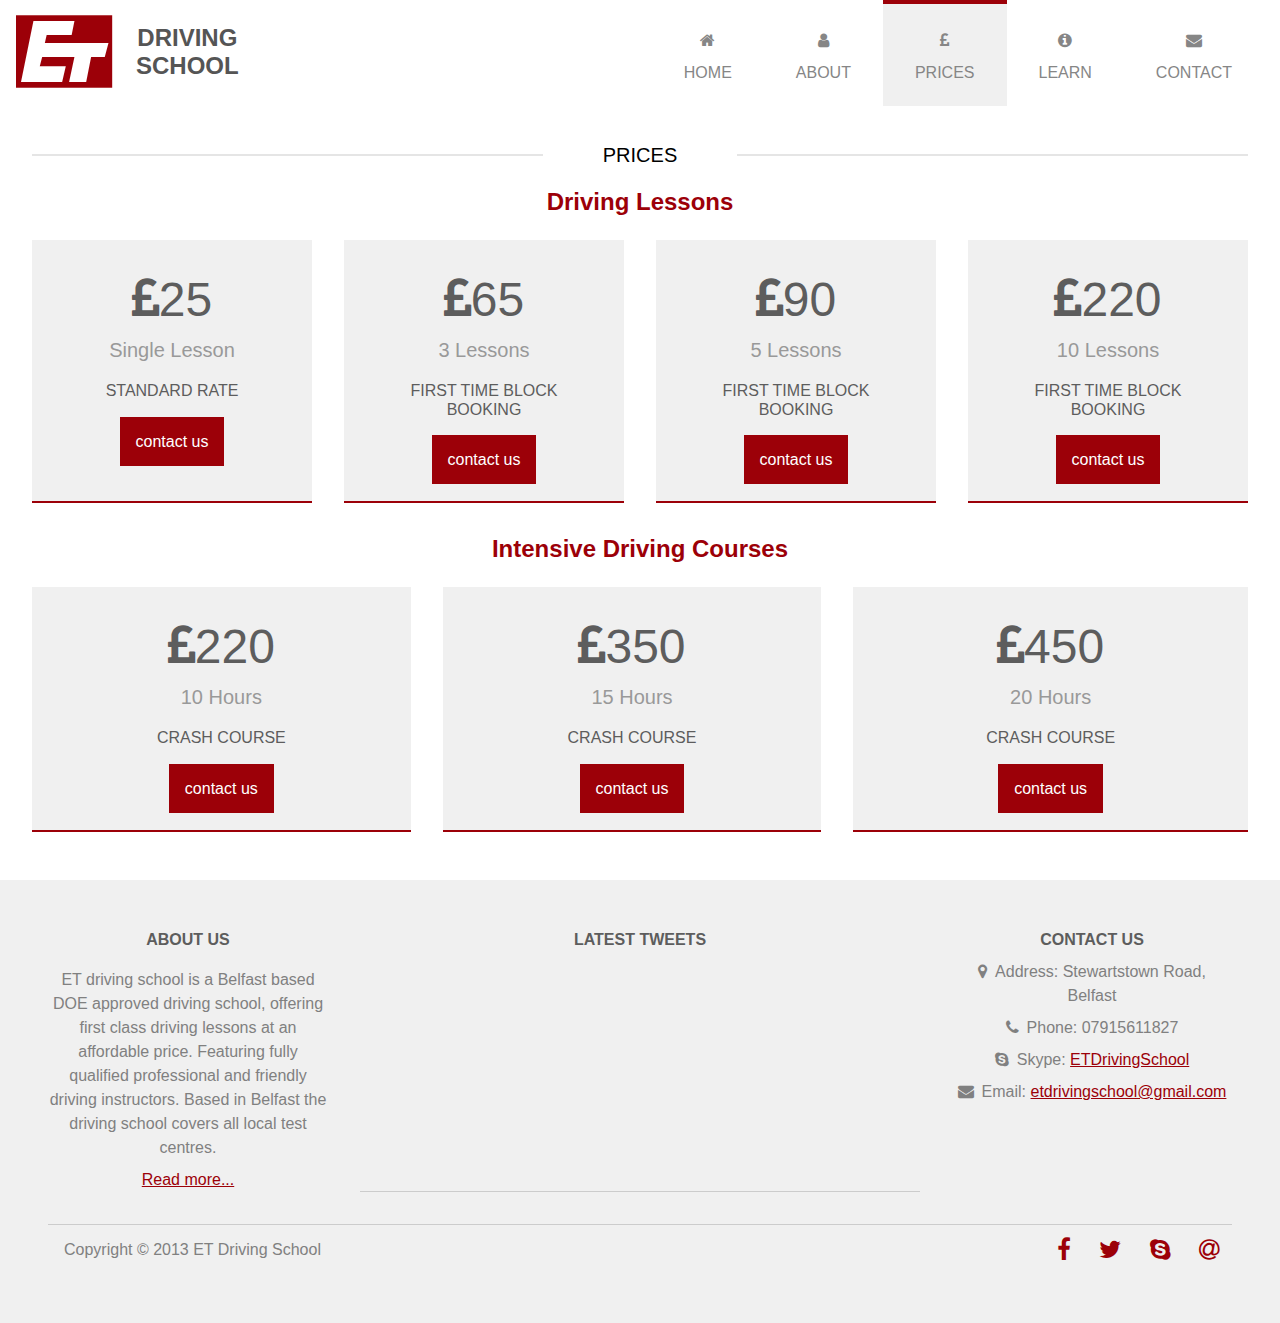
<file: price.html>
<!doctype html>
<html>
<head>
    <meta charset="utf-8">
    <meta http-equiv="x-ua-compatible" content="ie=edge">
    <title>ET Driving School | Price</title>
    <meta name="description"
          content="ET Driving School affordable driving drive lessons in belfast, antrim, united kingdom, uk">
    <meta name="viewport" content="width=device-width, initial-scale=1">
    <link rel="stylesheet" href="css/vendor/normalize.css">
    <link rel="stylesheet" href="css/main.css">
    <link rel="stylesheet" href="css/vendor/font-awesome.min.css">
</head>
<body class="site">
<header>
    <div class="header-logo">
        <a href="/">
            <i class="icon-et-logo"></i>
            <div class="header-title">
                <div>driving</div>
                <div>school</div>
            </div>
        </a>
    </div>
    <div class="header-actions">
        <a href="/">
            <div class="header-action">
                <i class="fa fa-home"></i>
                <div>home</div>
            </div>
        </a>
        <a href="/about">
            <div class="header-action">
                <i class="fa fa-user"></i>
                <div>about</div>
            </div>
        </a>
        <a href="/prices">
            <div class="header-action active">
                <i class="fa fa-gbp"></i>
                <div>prices</div>
            </div>
        </a>
        <a href="/learn">
            <div class="header-action">
                <i class="fa fa-info-circle"></i>
                <div>learn</div>
            </div>
        </a>
        <a href="/contact">
            <div class="header-action">
                <i class="fa fa-envelope"></i>
                <div>contact</div>
            </div>
        </a>
    </div>
</header>
<main class="site-content">
    <section class="prices">
        <div class="price-title"><span>prices</span></div>
        <div class="price-secondary-title">driving lessons</div>
        <div class="price-group">
            <div class="price-top">
                <div class="price price-left">
                    <div class="price-icon"><i class="fa fa-gbp"></i>25</div>
                    <div class="price-intro">single lesson</div>
                    <div class="price-text">standard rate</div>
                    <div class="price-action"><a href="/contact">contact us</a></div>
                </div>
                <div class="price price-right">
                    <div class="price-icon"><i class="fa fa-gbp"></i>65</div>
                    <div class="price-intro">3 Lessons</div>
                    <div class="price-text">First Time block booking</div>
                    <div class="price-action"><a href="/contact">contact us</a></div>
                </div>
            </div>
            <div class="price-bottom">
                <div class="price price-left">
                    <div class="price-icon"><i class="fa fa-gbp"></i>90</div>
                    <div class="price-intro">5 Lessons</div>
                    <div class="price-text">First Time block booking</div>
                    <div class="price-action"><a href="/contact">contact us</a></div>
                </div>
                <div class="price price-right">
                    <div class="price-icon"><i class="fa fa-gbp"></i>220</div>
                    <div class="price-intro">10 lessons</div>
                    <div class="price-text">first time block booking</div>
                    <div class="price-action"><a href="/contact">contact us</a></div>
                </div>
            </div>
        </div>
        <div class="price-secondary-title">intensive driving courses</div>
        <div class="price-group">
            <div class="price-top price-group-bottom">
                <div class="price  price-left">
                    <div class="price-icon"><i class="fa fa-gbp"></i>220</div>
                    <div class="price-intro">10 hours</div>
                    <div class="price-text">crash course</div>
                    <div class="price-action"><a href="/contact">contact us</a></div>
                </div>
                <div class="price price-right">
                    <div class="price-icon"><i class="fa fa-gbp"></i>350</div>
                    <div class="price-intro">15 hours</div>
                    <div class="price-text">crash course</div>
                    <div class="price-action"><a href="/contact">contact us</a></div>
                </div>
            </div>
            <div class="price-bottom">
                <div class="price">
                    <div class="price-icon"><i class="fa fa-gbp"></i>450</div>
                    <div class="price-intro">20 hours</div>
                    <div class="price-text">crash course</div>
                    <div class="price-action"><a href="/contact">contact us</a></div>
                </div>
            </div>
        </div>
    </section>
</main>
<footer class="site-footer">
    <div class="footer-top">
        <section class="about-footer">
            <div class="footer-title">About us</div>
            <div>ET driving school is a Belfast based DOE approved driving school, offering first class driving lessons
                at
                an affordable price. Featuring fully qualified professional and friendly driving instructors. Based in
                Belfast the driving school covers all local test centres.
            </div>
            <a href="/about">Read more...</a>
        </section>
        <section class="tweets">
            <div class="footer-title">Latest tweets</div>
        </section>
        <section class="contact">
            <div class="footer-title">Contact us</div>
            <div><i class="fa fa-map-marker"></i>Address: Stewartstown Road, Belfast</div>
            <div><i class="fa fa-phone"></i>Phone: <a href="callto://07915611827"></a>07915611827</div>
            <div><i class="fa fa-skype"></i>Skype: <span><a href="callto://07915611827">ETDrivingSchool</a></span></div>
            <div><i class="fa fa-envelope"></i>Email: <span><a href="mailto:etdrivingschool@gmail.com">etdrivingschool@gmail.com</a></span></div>
        </section>
    </div>
    <section class="social">
        <div class="copyright">
            Copyright © 2013 ET Driving School
        </div>
        <div class="social-icons">
            <a href="#"><i class="fa fa-facebook-f"></i></a>
            <a href="#"><i class="fa fa-twitter"></i></a>
            <a href="#"><i class="fa fa-skype"></i></a>
            <a href="#"><i class="fa fa-at"></i></a>
        </div>
    </section>
</footer>
<script src="https://code.jquery.com/jquery-3.1.1.min.js"></script>
<script>window.jQuery || document.write('<script src="js/vendor/jquery-3.1.1.min.js"><\/script>')</script>
<script src="js/main.js"></script>
</body>
</html>
</file>
<file: css/main.css>
@font-face {
  font-family: 'icomoon';
  src: url("../fonts/icomoon.eot?gzi1y5");
  src: url("../fonts/icomoon.eot?gzi1y5#iefix") format("embedded-opentype"), url("../fonts/icomoon.ttf?gzi1y5") format("truetype"), url("../fonts/icomoon.woff?gzi1y5") format("woff"), url("../fonts/icomoon.svg?gzi1y5#icomoon") format("svg");
  font-weight: normal;
  font-style: normal; }
[class^="icon-"], [class*=" icon-"] {
  font-family: 'icomoon', serif !important;
  speak: none;
  font-style: normal;
  font-weight: normal;
  font-variant: normal;
  text-transform: none;
  line-height: 1;
  -webkit-font-smoothing: antialiased;
  -moz-osx-font-smoothing: grayscale; }

.icon-et-logo:before {
  content: "\e900"; }

.center {
  max-width: 50em;
  margin: 0 auto; }

.hidden {
  display: none; }

header {
  background-color: #ffffff;
  display: flex;
  flex-direction: column; }
  header a {
    color: #555555;
    text-decoration: none; }
  header .header-logo {
    padding: 1em;
    text-align: center;
    text-transform: uppercase; }
    header .header-logo a {
      display: flex;
      align-items: center; }
    header .header-logo i {
      color: #9C0008;
      font-size: 4.5em; }
    header .header-logo .header-title {
      font-size: 1.5em;
      font-weight: bold;
      padding-left: 1em;
      font-family: sans-serif; }
    header .header-logo .header-color {
      color: #55CC44; }
  header .header-actions {
    text-align: center;
    display: flex;
    flex-direction: column;
    justify-content: center;
    font-family: sans-serif;
    text-transform: uppercase;
    flex: 1; }
    header .header-actions a {
      color: #868686; }
    header .header-actions .header-action {
      padding: 1em 0.5em 0.5em 0.5em; }
      header .header-actions .header-action.active {
        border-top: 0.25em solid #9C0008;
        padding: 0.75em 0.5em 0.5em 0.5em;
        background-color: #f0f0f0; }
      header .header-actions .header-action:hover {
        background-color: #9C0008;
        color: #ffffff; }
      header .header-actions .header-action i {
        padding-bottom: 1em; }

@media only screen and (min-width: 500px) {
  header .header-actions {
    flex-direction: row; }
    header .header-actions .header-action {
      padding: 1em; }
      header .header-actions .header-action.active {
        padding: 0.75em 1em 1em 1em; }
      header .header-actions .header-action:hover {
        background-color: #9C0008;
        color: #ffffff; } }
@media only screen and (min-width: 750px) {
  header {
    flex-direction: row; }
    header .header-actions {
      justify-content: flex-end;
      margin-right: 1em; }
      header .header-actions .header-action {
        padding: 2em 1em 1.5em 1em; }
        header .header-actions .header-action.active {
          border-top: 0.25em solid #9C0008;
          padding: 1.75em 1em 1.5em 1em;
          background-color: #f0f0f0; }
        header .header-actions .header-action:hover {
          background-color: #9C0008;
          color: #ffffff; } }
@media only screen and (min-width: 900px) {
  header .header-actions .header-action {
    padding-left: 2em;
    padding-right: 2em; }
    header .header-actions .header-action.active {
      padding-left: 2em;
      padding-right: 2em; } }
.site {
  display: flex;
  min-height: 100vh;
  flex-direction: column; }

.site-content {
  flex: 1;
  background-color: #ffffff; }

.site-footer {
  background-color: #f0f0f0;
  text-align: center;
  padding: 3em;
  color: gray; }

.footer-top {
  display: flex;
  flex-direction: column; }

.footer-title {
  text-transform: uppercase;
  color: #5d5d5d;
  padding-bottom: 1em;
  font-weight: bold; }

.about-footer, .contact {
  display: flex;
  flex-direction: column;
  line-height: 1.5;
  padding-bottom: 2em; }
  .about-footer a, .contact a {
    padding-top: 0.5em;
    color: #9C0008; }

.tweets {
  display: flex;
  flex-direction: column;
  line-height: 1.5;
  margin-bottom: 2em;
  border-bottom: 1px solid #ccc; }
  .tweets .tweet {
    border-top: 1px solid #ccc;
    padding: 1em;
    display: flex; }
    .tweets .tweet .tweet-icon {
      font-size: 2em;
      align-items: center;
      display: flex;
      padding-right: 1em;
      color: #9C0008; }
    .tweets .tweet .tweet-header {
      display: flex;
      align-items: center;
      text-align: center; }
    .tweets .tweet .tweet-title {
      font-weight: bold;
      padding-right: 0.5em; }
    .tweets .tweet .tweet-text {
      text-align: left; }
    .tweets .tweet .tweet-author {
      color: #aaa; }

.social {
  border-top: 1px solid #ccc;
  display: flex;
  flex-direction: column; }
  .social .copyright {
    padding: 1em; }
  .social i {
    font-size: 1.5em;
    padding: 0.5em;
    color: #9C0008; }

.contact i {
  padding-right: 0.5em; }
.contact span {
  color: #9C0008; }
.contact div {
  padding-bottom: 0.5em; }

@media only screen and (min-width: 1200px) {
  .footer-top {
    flex-direction: row; }
    .footer-top .about-footer {
      flex: 1;
      padding-right: 2em; }
    .footer-top .tweets {
      flex: 2; }
    .footer-top .contact {
      flex: 1;
      padding-left: 2em; }

  .social {
    flex-direction: row; }
    .social .social-icons {
      flex: 1;
      text-align: right; } }
.highlights {
  padding: 2em;
  text-align: center;
  background-color: #f0f0f0; }
  .highlights .highlight {
    position: relative;
    width: 100%;
    max-width: 900px;
    margin: auto; }
    .highlights .highlight img {
      width: 100%;
      height: auto; }
    .highlights .highlight .highlight-icon {
      position: absolute;
      top: 2%;
      right: 1%;
      color: #9C0008;
      font-size: 8vmin; }
    .highlights .highlight.car .car-image-title {
      position: absolute;
      font-size: 2vmin;
      text-transform: uppercase;
      font-weight: bold;
      top: 5%;
      left: 3%;
      color: #ffffff;
      background-color: #9C0008;
      padding: 0.25em;
      opacity: 0.8; }
    .highlights .highlight.car .car-image-subtitle-one {
      position: absolute;
      font-size: 2vmin;
      font-weight: bold;
      top: 30%;
      left: 3%;
      color: #ffffff;
      background-color: #5d5d5d;
      padding: 0.25em;
      opacity: 0.8; }
      .highlights .highlight.car .car-image-subtitle-one:first-letter {
        text-transform: capitalize; }
    .highlights .highlight.car .car-image-subtitle-two {
      position: absolute;
      font-size: 2vmin;
      font-weight: bold;
      top: 45%;
      left: 3%;
      color: #ffffff;
      background-color: #5d5d5d;
      padding: 0.25em;
      opacity: 0.8; }
      .highlights .highlight.car .car-image-subtitle-two:first-letter {
        text-transform: capitalize; }
    .highlights .highlight.price .price-image-title {
      position: absolute;
      font-size: 2vmin;
      text-transform: uppercase;
      font-weight: bold;
      top: 9%;
      right: 10%;
      color: #ffffff;
      background-color: #9C0008;
      padding: 0.25em;
      opacity: 0.8; }
    .highlights .highlight.price .price-image-subtitle-one {
      position: absolute;
      font-size: 2vmin;
      font-weight: bold;
      top: 19%;
      right: 10%;
      color: #ffffff;
      background-color: #5d5d5d;
      padding: 0.25em;
      opacity: 0.8; }
      .highlights .highlight.price .price-image-subtitle-one:first-letter {
        text-transform: capitalize; }
    .highlights .highlight.price .price-image-subtitle-two {
      position: absolute;
      font-size: 2vmin;
      font-weight: bold;
      top: 29%;
      right: 10%;
      color: #ffffff;
      background-color: #5d5d5d;
      padding: 0.25em;
      opacity: 0.8; }
      .highlights .highlight.price .price-image-subtitle-two:first-letter {
        text-transform: capitalize; }
    .highlights .highlight.price .price-image-intro {
      position: absolute;
      font-size: 2.5vmin;
      font-weight: bold;
      top: 50%;
      right: 35%; }
    .highlights .highlight.price .price-image-price {
      position: absolute;
      font-size: 13vmin;
      font-weight: bold;
      top: 52%;
      right: 10%; }
    .highlights .highlight.price .price-image-lesson {
      position: absolute;
      font-size: 5vmin;
      font-weight: bold;
      top: 80%;
      right: 10%; }

.intro {
  padding: 2em;
  text-align: center; }
  .intro .intro-title {
    padding: 0.5em;
    font-size: 2em;
    line-height: 1.25em; }
    .intro .intro-title span {
      color: #9C0008; }
  .intro .intro-text {
    color: #888;
    font-size: 1.125em;
    font-style: italic;
    line-height: 1.75em; }

.features {
  display: flex;
  flex-direction: column;
  padding: 0 2em 2em 2em; }
  .features .feature-group {
    display: flex;
    flex-direction: column; }
    .features .feature-group .feature {
      text-align: center;
      background-color: #f0f0f0;
      border-bottom: 2px solid #9C0008;
      margin-bottom: 2em;
      padding: 2em; }
      .features .feature-group .feature .feature-icon {
        font-size: 3em;
        color: #5d5d5d;
        padding-bottom: 0.25em; }
      .features .feature-group .feature .feature-title {
        text-transform: uppercase;
        color: #5d5d5d;
        padding-bottom: 1em; }
      .features .feature-group .feature .feature-text {
        color: #888;
        line-height: 1.5em; }
      .features .feature-group .feature .feature-action {
        margin-top: 2em; }
        .features .feature-group .feature .feature-action a {
          background-color: #9C0008;
          color: #ffffff;
          text-decoration: none;
          padding: 1em; }

.landing .features {
  background-color: #555555;
  color: #ffffff;
  padding: 1em; }
  .landing .features .features-title {
    text-transform: uppercase;
    padding: 1em 2em;
    font-size: 2em;
    text-align: center; }
  .landing .features .feature {
    padding: 1em 2em;
    display: flex;
    align-items: flex-start; }
    .landing .features .feature .feature-icon {
      margin-right: 1em;
      font-size: 2em; }
    .landing .features .feature .feature-details {
      flex: 1; }
      .landing .features .feature .feature-details .feature-title {
        text-transform: uppercase; }
.landing .requests {
  background-color: #e43;
  padding: 2em;
  text-align: center;
  color: #ffffff; }
  .landing .requests p {
    font-size: 1.5em; }
  .landing .requests i {
    font-size: 2.5em;
    margin-right: 0.5em; }
  .landing .requests span {
    font-size: 2em; }
.landing .pricing {
  background-color: #ffffff;
  padding: 3em 2em;
  color: #666; }
  .landing .pricing p {
    text-align: center;
    font-size: 1.4em; }
  .landing .pricing span {
    color: #ee4433; }
.landing .trial {
  background-color: #55CC44;
  padding: 2em;
  color: #ffffff;
  text-align: center;
  font-size: 2em; }
  .landing .trial p {
    color: #aae6a1; }
    .landing .trial p span {
      color: #ffffff; }
  .landing .trial a {
    margin-left: 0.5em;
    padding: 0.5em 1em;
    background-color: #46C235;
    color: #ffffff;
    text-decoration: none; }
.landing .quotes {
  background-color: #ffffff;
  font-family: 'Source Sans Pro', sans-serif;
  text-align: center;
  padding: 3em 2em; }
  .landing .quotes p {
    font-size: 1.25em;
    font-style: italic; }
    .landing .quotes p span {
      font-size: 0.5em;
      vertical-align: super;
      padding: 0.5em;
      color: #bbb; }
  .landing .quotes .source {
    font-size: 1em;
    color: #6e6e6e;
    padding-bottom: 2em; }
    .landing .quotes .source span {
      color: #e43; }

.testimonials {
  padding: 0 2em; }
  .testimonials .testimonials-title {
    margin: 1em 0 2em 0;
    text-align: center;
    background-color: rgba(0, 0, 0, 0.1);
    height: 2px;
    font-weight: normal; }
    .testimonials .testimonials-title span {
      position: relative;
      top: -0.5em;
      text-transform: uppercase;
      padding: 1em;
      font-size: 1.25em;
      background-color: #fff;
      border-left: 2em solid #fff;
      border-right: 2em solid #fff; }
  .testimonials .testimonial {
    display: flex;
    flex-direction: column;
    color: #888;
    padding-bottom: 2em; }
    .testimonials .testimonial.hidden {
      display: none; }
    .testimonials .testimonial .testimonial-icon {
      text-align: center; }
      .testimonials .testimonial .testimonial-icon img {
        padding: 0.125em;
        border: 2px solid #ccc;
        opacity: 0.8; }
    .testimonials .testimonial .testimonial-quote {
      text-align: center;
      line-height: 1.5;
      font-style: italic;
      font-size: 0.9em; }
      .testimonials .testimonial .testimonial-quote i {
        padding: 0.5em; }
    .testimonials .testimonial .testimonial-author {
      color: #9C0008;
      text-align: right;
      padding-top: 0.5em; }

@media only screen and (min-width: 750px) {
  .features .feature-group {
    flex-direction: row;
    margin-right: -1em; }
    .features .feature-group .feature {
      margin-right: 1em; }

  .testimonials .testimonial {
    flex-direction: row; }
    .testimonials .testimonial .testimonial-icon {
      padding-right: 2em; } }
@media only screen and (min-width: 1200px) {
  .features {
    flex-direction: row;
    padding-right: 1em; }
    .features .feature-group {
      margin-right: 0; } }
.about {
  padding: 2em; }
  .about .about-title {
    margin: 1em 0 2em 0;
    text-align: center;
    background-color: rgba(0, 0, 0, 0.1);
    height: 2px;
    font-weight: normal; }
    .about .about-title span {
      position: relative;
      top: -0.5em;
      text-transform: uppercase;
      padding: 1em;
      font-size: 1.25em;
      background-color: #fff;
      border-left: 2em solid #fff;
      border-right: 2em solid #fff; }
  .about .about-detail {
    line-height: 1.5;
    color: #888; }

.prices {
  display: flex;
  flex-direction: column;
  padding: 2em 2em 1em 2em; }
  .prices .price-title {
    margin: 1em 0 2em 0;
    text-align: center;
    background-color: rgba(0, 0, 0, 0.1);
    height: 2px;
    font-weight: normal; }
    .prices .price-title span {
      position: relative;
      top: -0.5em;
      text-transform: uppercase;
      padding: 1em;
      font-size: 1.25em;
      background-color: #fff;
      border-left: 2em solid #fff;
      border-right: 2em solid #fff; }
  .prices .price-secondary-title {
    color: #9C0008;
    text-transform: capitalize;
    padding-bottom: 1em;
    font-size: 1.5em;
    text-align: center;
    font-weight: bold; }
  .prices .price-group {
    display: flex;
    flex-direction: column; }
    .prices .price-group .price-top {
      display: flex;
      flex-direction: column; }
    .prices .price-group .price-bottom {
      display: flex;
      flex-direction: column; }
    .prices .price-group .price-left {
      margin-right: 1em; }
    .prices .price-group .price-right {
      margin-left: 1em; }
    .prices .price-group .price {
      text-align: center;
      background-color: #f0f0f0;
      border-bottom: 2px solid #9C0008;
      margin-bottom: 2em;
      padding: 2em;
      display: flex;
      flex-direction: column;
      flex: 1; }
      .prices .price-group .price .price-icon {
        font-size: 3em;
        color: #5d5d5d;
        padding-bottom: 0.25em; }
      .prices .price-group .price .price-intro {
        font-size: 1.25em;
        text-transform: capitalize;
        color: #999;
        padding-bottom: 1em; }
      .prices .price-group .price .price-text {
        font-size: 1em;
        text-transform: uppercase;
        color: #5d5d5d; }
      .prices .price-group .price .price-action {
        margin-top: 2em; }
        .prices .price-group .price .price-action a {
          background-color: #9C0008;
          color: #ffffff;
          text-decoration: none;
          padding: 1em; }

@media only screen and (min-width: 750px) {
  .prices .price-group .price-top {
    flex-direction: row; }
  .prices .price-group .price-bottom {
    flex-direction: row; } }
@media only screen and (min-width: 1200px) {
  .prices .price-group {
    flex-direction: row; }
    .prices .price-group .price-top {
      display: flex;
      flex: 1;
      margin-right: 1em; }
    .prices .price-group .price-bottom {
      display: flex;
      flex: 1;
      margin-left: 1em; }
    .prices .price-group .price-group-bottom {
      flex: 2; } }
.questions {
  display: flex;
  flex-direction: column;
  padding: 2em 2em 0em 2em; }
  .questions .questions-title {
    margin: 1em 0 2em 0;
    text-align: center;
    background-color: rgba(0, 0, 0, 0.1);
    height: 2px;
    font-weight: normal; }
    .questions .questions-title span {
      position: relative;
      top: -0.5em;
      text-transform: uppercase;
      padding: 1em;
      font-size: 1.25em;
      background-color: #fff;
      border-left: 2em solid #fff;
      border-right: 2em solid #fff; }
  .questions .question {
    background-color: #f0f0f0;
    margin-bottom: 2em;
    padding: 2em;
    display: flex;
    flex-direction: column;
    flex: 1; }
    .questions .question .question-title {
      font-size: 1.25em;
      color: #6e6e6e;
      padding-bottom: 0.5em; }
    .questions .question .question-text {
      color: #868686;
      padding-bottom: 0.5em; }
    .questions .question .question-action {
      color: #9C0008;
      padding-bottom: 0.5em; }
      .questions .question .question-action:hover {
        cursor: pointer;
        color: #868686; }
    .questions .question .answer {
      padding-top: 0.5em;
      color: #868686; }

.useful-link {
  padding: 0em 2em 2em 2em; }
  .useful-link .useful-link-title {
    margin: 1em 0 2em 0;
    text-align: center;
    background-color: rgba(0, 0, 0, 0.1);
    height: 2px;
    font-weight: normal; }
    .useful-link .useful-link-title span {
      position: relative;
      top: -0.5em;
      text-transform: uppercase;
      padding: 1em;
      font-size: 1.25em;
      background-color: #fff;
      border-left: 2em solid #fff;
      border-right: 2em solid #fff; }
  .useful-link .link {
    text-align: center;
    padding-bottom: 0.5em; }
  .useful-link a {
    text-decoration: none;
    color: #9C0008;
    font-size: 1.25em;
    margin: 1em; }
    .useful-link a:hover {
      color: #868686; }

@media only screen and (min-width: 750px) {
  .prices .price-group .price-top {
    flex-direction: row; }
  .prices .price-group .price-bottom {
    flex-direction: row; } }
@media only screen and (min-width: 1200px) {
  .prices .price-group {
    flex-direction: row; }
    .prices .price-group .price-top {
      display: flex;
      flex: 1;
      margin-right: 1em; }
    .prices .price-group .price-bottom {
      display: flex;
      flex: 1;
      margin-left: 1em; }
    .prices .price-group .price-group-bottom {
      flex: 2; } }
.contact-us {
  display: flex;
  flex-direction: column;
  padding: 2em 2em 1em 2em; }
  .contact-us .contact-title {
    margin: 1em 0 2em 0;
    text-align: center;
    background-color: rgba(0, 0, 0, 0.1);
    height: 2px;
    font-weight: normal; }
    .contact-us .contact-title span {
      position: relative;
      top: -0.5em;
      text-transform: uppercase;
      padding: 1em;
      font-size: 1.25em;
      background-color: #fff;
      border-left: 2em solid #fff;
      border-right: 2em solid #fff; }
  .contact-us .contact-subtitle {
    color: #9C0008;
    text-transform: capitalize;
    padding-bottom: 1em;
    font-size: 1.5em;
    text-align: center;
    font-weight: bold; }
  .contact-us .contact-message {
    padding-bottom: 0.5em;
    color: #6e6e6e; }
  .contact-us form {
    padding-bottom: 1em; }
    .contact-us form label {
      display: block;
      text-transform: uppercase;
      color: #868686; }
    .contact-us form input, .contact-us form textarea {
      display: flex;
      flex: 1;
      width: 100%;
      padding: 0.5em;
      margin-bottom: 1em; }
    .contact-us form button {
      padding: 1em;
      color: #ffffff;
      border: none;
      background-color: #9C0008; }
      .contact-us form button:hover {
        color: #868686;
        background-color: #f0f0f0;
        cursor: pointer; }

.contact-details {
  color: #868686;
  text-align: center;
  padding-bottom: 1em; }
  .contact-details div {
    padding-bottom: 1em; }
  .contact-details a {
    color: #9C0008;
    text-decoration: none; }

.get-in-touch {
  text-align: center;
  padding-bottom: 1em;
  color: #868686; }

.contact-section {
  display: flex;
  flex-direction: column; }

@media only screen and (min-width: 800px) {
  .contact-us .contact-section {
    flex-direction: row; }
  .contact-us .contact-subtitle {
    text-align: left; }
  .contact-us .contact-left {
    flex: 3; }
  .contact-us .contact-right {
    flex: 2;
    padding-left: 4em; }
    .contact-us .contact-right .contact-details {
      text-align: left; }
      .contact-us .contact-right .contact-details i {
        padding-right: 0.5em; }
    .contact-us .contact-right .get-in-touch {
      text-align: left; } }

/*# sourceMappingURL=main.css.map */
</file>
